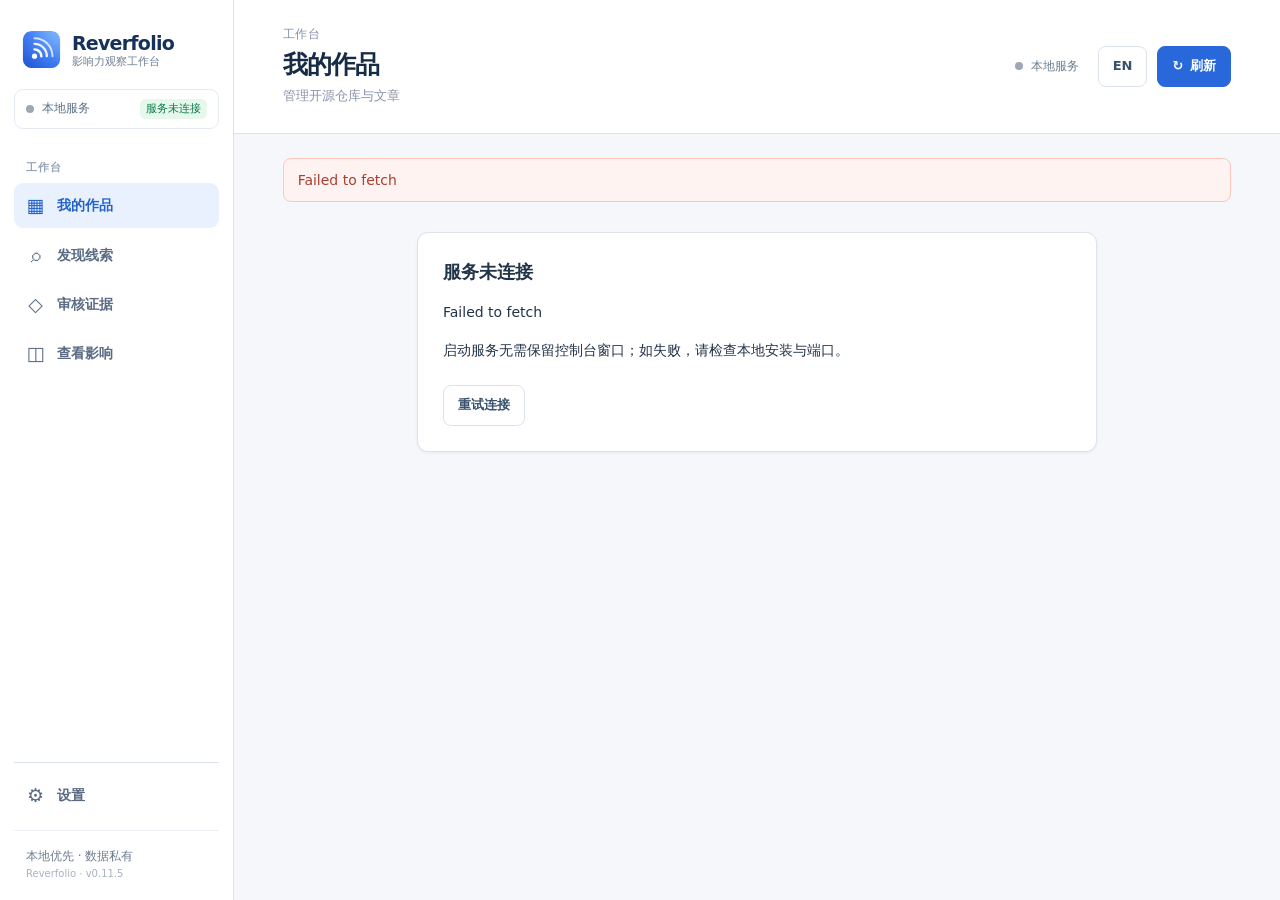
<file: extension/ui/index.html>
<!doctype html>
<html lang="zh-CN">
<head>
  <meta charset="utf-8">
  <meta name="viewport" content="width=device-width,initial-scale=1">
  <meta name="color-scheme" content="light">
  <meta name="reverfolio-api-origin" content="http://127.0.0.1:19452">
<title>Reverfolio · 影响力工作台</title>
  <link rel="icon" type="image/svg+xml" href="./favicon.svg">
  <link rel="stylesheet" href="./app.css">
  <script defer src="./local-auth.js"></script>
  <script defer src="./app.js"></script>
  <script defer src="./dashboard.js"></script>
  <script defer src="./settings.js"></script>
</head>
<body>
  <div class="app">
    <aside class="sidebar">
      <div class="brand"><div class="brand-mark"><img src="./favicon.svg" width="39" height="39" alt="" aria-hidden="true"></div><div><strong>Reverfolio</strong><small data-i18n="影响力观察工作台">影响力观察工作台</small></div></div>
      <div class="sidebar-status"><span class="online-dot"></span><span data-i18n="本地服务">本地服务</span><span class="pill" data-i18n="已连接">已连接</span></div>
      <div class="nav-label" data-i18n="工作台">工作台</div>
      <nav id="navigation" aria-label="Workspaces"></nav>
      <div class="sidebar-bottom"><div class="sidebar-footer"><span data-i18n="本地优先 · 数据私有">本地优先 · 数据私有</span><small>Reverfolio · v0.11.5</small></div></div>
    </aside>
    <div class="main-shell">
      <header class="topbar">
        <div><div class="eyebrow" data-i18n="工作台">工作台</div><h1 id="page-title">影响力总览</h1><p id="page-subtitle"></p></div>
        <div class="top-actions"><span class="sync-indicator"><span class="online-dot"></span><span data-i18n="本地服务">本地服务</span></span>
          <button type="button" class="btn btn-secondary" data-action="open-browser-tab" id="open-browser-tab" title="在标签页中打开" hidden>↗</button>
          <button type="button" class="btn btn-secondary" data-action="toggle-locale" id="locale-button">EN</button>
          <button type="button" class="btn btn-primary" data-action="refresh"><span aria-hidden="true">↻</span> <span data-i18n="刷新">刷新</span></button>
        </div>
      </header>
      <main class="workspace-main">
        <div class="notice" id="notice" role="status" aria-live="polite"></div>
        <section id="view" aria-label="Reverfolio workspace"><div class="loading">正在读取 Reverfolio 数据…</div></section>
      </main>
    </div>
  </div>
</body>
</html>
</file>
<file: extension/ui/app.css>
:root{font:14px/1.6 system-ui,-apple-system,"Segoe UI","Noto Sans CJK SC","Microsoft YaHei",sans-serif;color:#223448;background:#f5f7fa;--border:#dce3ee;--blue:#2868da;--blue-soft:#eaf2ff;--text:#223448;--sub:#6d7c8f}
*{box-sizing:border-box}body{margin:0}button,input,select,textarea{font:inherit}button{cursor:pointer}a{color:var(--blue);text-decoration:none}a:hover{text-decoration:underline}
.app{min-height:100vh;display:flex}.sidebar{width:234px;min-width:234px;position:sticky;top:0;height:100vh;background:#fff;border-right:1px solid var(--border);display:flex;flex-direction:column;padding:24px 14px 18px}.brand{display:flex;align-items:center;gap:11px;margin:4px 8px 18px}.brand-mark{background:linear-gradient(138deg,#2563eb,#5596f8);box-shadow:0 4px 11px #2563eb28;color:white;width:39px;height:39px;border-radius:11px;display:grid;place-items:center;font-weight:800;letter-spacing:-.04em}.brand strong{font-size:19px;color:#17315b;letter-spacing:-.04em}.brand small{display:block;font-size:11px;color:var(--sub);margin-top:-5px}.sidebar-status{display:flex;gap:8px;align-items:center;padding:9px 11px;border:1px solid #e4ebf3;border-radius:9px;font-size:12px;margin-bottom:20px;color:#587088}.online-dot{width:8px;height:8px;border-radius:50%;background:#23bd74;display:inline-block;box-shadow:0 0 0 3px #e4faec}.pill{margin-left:auto;color:#087948;background:#e6f7eb;border-radius:6px;font-size:11px;padding:1px 6px}.nav-label{font-size:11px;color:#95a4b8;letter-spacing:.11em;font-weight:700;padding:10px 12px 7px}.sidebar nav{display:flex;flex-direction:column;gap:5px}.nav-button{border:0;background:transparent;border-radius:9px;text-align:left;width:100%;display:flex;gap:12px;align-items:center;padding:11px 12px;color:#596a82;font-weight:600;transition:background .12s}.nav-button:hover{background:#f1f6ff}.nav-button.active{color:#2262ca;background:#e9f1ff}.nav-icon{display:grid;place-items:center;width:19px;font-size:19px;font-weight:400;line-height:1}.sidebar-bottom{margin-top:auto}.sidebar-footer{border-top:1px solid #ecf0f4;padding:16px 12px 0;font-size:12px;color:var(--sub)}.sidebar-footer small{display:block;color:#a7b1c1}
.main-shell{min-width:0;flex:1}.topbar{background:#fff;border-bottom:1px solid var(--border);min-height:120px;display:flex;align-items:center;justify-content:space-between;gap:24px;padding:25px clamp(18px,3.8vw,56px)}.eyebrow{font-size:12px;color:#8391a7;letter-spacing:.07em}.topbar h1{font-size:25px;font-weight:730;margin:1px 0 0;letter-spacing:-.03em;color:#172b46}.topbar p{color:#8794a7;font-size:13px;margin:1px 0}.top-actions{display:flex;align-items:center;gap:10px;flex-wrap:wrap}.sync-indicator{font-size:12px;color:#667d8f;display:flex;align-items:center;gap:8px;margin-right:9px}.workspace-main{margin:0 auto;padding:24px clamp(18px,3.8vw,56px) 64px;max-width:1590px}.notice{display:none;border-radius:8px;padding:10px 14px;margin-bottom:17px;border:1px solid #c4d8ef;background:#eff6ff;color:#205bab}.notice.active{display:block}.notice.error{background:#fff3f1;color:#aa3e30;border-color:#ffc7be}
.btn{border-radius:8px;border:1px solid var(--border);padding:9px 14px;background:#fff;font-size:13px;font-weight:600;color:#38516d;display:inline-flex;align-items:center;justify-content:center;gap:7px;white-space:nowrap}.btn:hover{border-color:#96b7ed;background:#f8fbff}.btn-primary{background:var(--blue);border-color:var(--blue);color:#fff}.btn-primary:hover{background:#1e54bb;color:#fff}.btn-danger{color:#a23c34}.btn:disabled{opacity:.45;cursor:wait}.btn-sm{padding:5px 10px;font-size:12px}.btn-link{background:none;border:0;color:var(--blue);padding:0}.btn-row{display:flex;gap:9px;flex-wrap:wrap;align-items:center}.section-header{display:flex;justify-content:space-between;align-items:flex-end;gap:16px;margin:23px 0 13px}.section-header:first-child{margin-top:0}.section-header h2{margin:0;font-size:17px;color:#243950}.section-header p{margin:4px 0 0;color:var(--sub);font-size:12px}.card,.panel{border:1px solid var(--border);background:white;border-radius:11px;box-shadow:0 1px 3px #142c5010;padding:20px;margin-bottom:18px}.card h2,.panel h2{font-size:16px;margin:0 0 13px}.panel-title{margin:0 0 14px;font-size:16px;color:#2b3c51}.card-sub{color:var(--sub);font-size:12px}.stat-grid{display:grid;grid-template-columns:repeat(4,minmax(0,1fr));gap:16px}.stat-card{padding:20px 21px;background:#fff;border:1px solid var(--border);border-radius:11px}.stat-label{color:#788a9f;font-size:12px}.stat-value{font-size:29px;font-weight:740;color:#213b5d;margin:4px 0;line-height:1.35}.stat-hint{font-size:11px;color:#92a0b1}.stat-card.primary .stat-value{color:var(--blue)}
.grid-2{display:grid;grid-template-columns:minmax(0,1.3fr) minmax(260px,.7fr);gap:16px}.grid-cards{display:grid;grid-template-columns:repeat(auto-fit,minmax(280px,1fr));gap:14px}.mini-card{border:1px solid var(--border);border-radius:10px;background:#fff;padding:18px}.mini-card h3{margin:0;font-size:15px}.mini-card .meta{font-size:12px;color:var(--sub);margin:5px 0 10px;overflow-wrap:anywhere}.data-table{width:100%;border-collapse:collapse;font-size:13px}.data-table th{text-align:left;color:#8190a5;font-size:11px;font-weight:700;letter-spacing:.02em;background:#f8fafd;border-bottom:1px solid var(--border);padding:11px 12px}.data-table td{padding:12px;border-bottom:1px solid #edf0f5;vertical-align:top}.data-table tr:last-child td{border-bottom:0}.data-table tr:hover td{background:#fbfcff}.table-wrap{overflow:auto;border:1px solid #e8edf4;border-radius:8px}.num{font-variant-numeric:tabular-nums;font-weight:650}.muted{color:var(--sub)}.empty{color:#94a0ae;text-align:center;padding:32px}.badge{display:inline-flex;align-items:center;background:#f1f5fa;border-radius:6px;color:#586b80;font-size:11px;font-weight:600;padding:3px 8px}.badge.verified{color:#0d8355;background:#e8f8f0}.badge.pending{color:#a36a1a;background:#fff5e6}.badge.rejected,.badge.gone,.badge.failed{color:#a33a38;background:#fbe9e8}.badge.complete{color:#0b7c4d;background:#e8f8f0}.badge.partial{color:#826316;background:#fff5df}.badge.running{color:#226bd0;background:#edf4ff}.tag{display:inline-flex;background:#eff4fb;color:#38648d;padding:2px 7px;border-radius:5px;font-size:11px}.evidence-list{display:grid;gap:13px}.evidence-item{padding:18px;border:1px solid var(--border);border-radius:10px;background:white}.evidence-head{display:flex;gap:10px;align-items:center;justify-content:space-between}.evidence-item h3{margin:0;font-size:15px}.evidence-item blockquote{margin:12px 0;padding:10px 14px;border-left:3px solid #aac9f6;background:#f8faff;color:#5f748e;line-height:1.6;overflow-wrap:anywhere}.evidence-actions{display:flex;flex-wrap:wrap;gap:8px;align-items:center}.evidence-url{overflow-wrap:anywhere;font-size:12px}.form-grid{display:grid;grid-template-columns:repeat(2,minmax(0,1fr));gap:13px}.field{display:flex;flex-direction:column;gap:5px;font-size:12px;font-weight:650;color:#536983}.field input,.field select,.field textarea,.input{border:1px solid #d4dfed;border-radius:7px;padding:9px 11px;min-width:0;width:100%;background:white;color:#24384f;font-size:13px}.field textarea{min-height:74px;resize:vertical}.field.full{grid-column:1/-1}.form-actions{display:flex;align-items:center;justify-content:flex-end;margin-top:14px;gap:8px}.toolbar{display:flex;align-items:center;justify-content:space-between;flex-wrap:wrap;gap:10px;margin-bottom:16px}.search{width:min(340px,100%);border:1px solid #d4dfed;background:#fff;padding:9px 13px;border-radius:7px;font-size:13px}.subtle{font-size:12px;color:#8c9aaa}.separator{border:0;border-top:1px solid #e8edf4;margin:17px 0}details summary{cursor:pointer;color:#2968be;font-size:13px}details[open] summary{margin-bottom:12px}pre{white-space:pre-wrap;overflow-wrap:anywhere;background:#f6f8fb;padding:13px;border-radius:7px;font-size:12px;max-height:360px;overflow:auto}code{font-size:12px}.inline-input{width:min(270px,100%);border:1px solid #d4dfed;border-radius:7px;padding:7px 10px;background:#fff;font-size:12px}.list-row{padding:13px 0;border-bottom:1px solid #edf0f5}.list-row:last-child{border:0}.work-header{display:flex;justify-content:space-between;gap:12px;align-items:center}.work-stats{display:flex;gap:15px;color:#657c96;font-size:12px;margin-top:9px;flex-wrap:wrap}.link-row{font-size:12px;margin-top:7px;overflow-wrap:anywhere}.loading{padding:42px;text-align:center;color:#7890a6}.desc{color:#71839c;font-size:13px;margin-top:0}.status-line{display:flex;gap:12px;align-items:center}.metric-bar{height:8px;border-radius:8px;background:#eef4fb;min-width:100px;overflow:hidden}.metric-bar span{display:block;height:100%;background:#6da4f5;border-radius:8px}.kpi-note{color:#8593a7;font-size:12px;line-height:1.6;margin:10px 0}
@media(max-width:1180px){.stat-grid{grid-template-columns:repeat(2,minmax(0,1fr))}.grid-2{grid-template-columns:1fr}}@media(max-width:700px){.app{display:block}.sidebar{position:relative;height:auto;width:100%;min-width:0;padding:12px;display:block}.brand{margin:0 4px 10px}.sidebar-status,.nav-label,.sidebar-bottom{display:none}.sidebar nav{flex-direction:row;overflow-x:auto;gap:4px}.nav-button{padding:9px 10px;white-space:nowrap;width:auto}.nav-icon{display:none}.topbar{padding:16px;min-height:98px}.topbar h1{font-size:21px}.topbar p,.sync-indicator{display:none}.workspace-main{padding:15px}.stat-grid{grid-template-columns:repeat(2,minmax(0,1fr));gap:9px}.stat-card{padding:14px}.stat-value{font-size:23px}.grid-cards,.form-grid{grid-template-columns:1fr}.field.full{grid-column:auto}}

body.busy button{pointer-events:none;opacity:.6}

/* Hierarchical settings: nested tree + functional detail pane. */
.settings-shell{display:grid;grid-template-columns:minmax(270px,345px) minmax(0,1fr);gap:18px;align-items:start}
.settings-browser,.settings-detail{background:#fff;border:1px solid var(--border);border-radius:11px;box-shadow:0 1px 3px #142c5010}
.settings-browser{padding:18px 0;min-height:480px;overflow:hidden}
.settings-browser-header{padding:0 18px 13px}
.settings-browser-header h2{font-size:18px;margin:0;color:#23364e}
.settings-browser-header p{font-size:12px;color:var(--sub);margin:3px 0}
.settings-search-wrap{padding:0 16px 14px;border-bottom:1px solid #ecf0f6}
.settings-search-wrap input{width:100%;border:1px solid #d4dfed;border-radius:8px;padding:10px 12px;color:#334962;outline-offset:2px}
#settings-tree{padding:10px 10px 0}
.settings-tree-branch{margin:2px 0}
.settings-tree-row{--depth:0;width:100%;display:flex;align-items:center;gap:8px;min-height:55px;padding:8px 11px 8px calc(10px + var(--depth)*14px);border:0;border-radius:8px;background:transparent;text-align:left;color:#334865;transition:background .15s}
.settings-tree-row:hover{background:#f4f7fc}
.settings-tree-row.is-selected{background:#eaf2ff;color:#235cba}
.settings-tree-marker{width:16px;font-size:17px;flex-shrink:0;color:#7b96b7;display:grid;place-items:center}
.settings-tree-copy{flex:1;min-width:0}
.settings-tree-copy strong{display:block;font-size:13px;font-weight:650;line-height:1.45}
.settings-tree-copy small{display:block;font-size:11px;font-weight:400;color:#8997a9;overflow:hidden;text-overflow:ellipsis;white-space:nowrap}
.settings-tree-count{font-size:11px;color:#8697a8;background:#edf2f8;border-radius:5px;padding:1px 5px}
.settings-tree-next{font-size:19px;color:#91a0af}
.settings-tree-children{border-left:1px solid #edf0f6;margin-left:23px}
.settings-detail{min-height:480px;padding:24px;margin:0}
.settings-detail h2{font-size:19px;color:#253950;margin:8px 0 7px}
.settings-breadcrumb{display:flex;align-items:center;gap:4px;flex-wrap:wrap;margin-bottom:17px}
.settings-crumb{border:0;padding:1px 3px;background:transparent;color:#5c78a0;font-size:12px}
.settings-crumb:last-of-type{color:#285ead;font-weight:600}
.settings-crumb-sep{color:#adb9c9}
.settings-detail-empty{min-height:370px;display:flex;flex-direction:column;justify-content:center;align-items:center;text-align:center;color:#7e8c9c}
.settings-detail-empty h2{margin:6px 0;color:#314961}
.settings-detail-empty p{margin:0;font-size:13px}
.settings-detail-symbol{font-size:36px;color:#afbfda}
.settings-category-list{display:grid;gap:8px;margin-top:18px}
.settings-category-card{border:1px solid #e4e9f2;background:#fbfcfe;border-radius:9px;padding:14px 16px;display:flex;align-items:center;justify-content:space-between;gap:12px;text-align:left}
.settings-category-card:hover{background:#eef5ff;border-color:#bdd1ef}
.settings-category-card strong{display:block;color:#324761;font-size:14px}
.settings-category-card small{display:block;color:#8395a9;font-size:12px}
.settings-fields{display:grid;gap:16px}
.settings-field{border:1px solid #e8edf5;border-radius:9px;padding:16px 18px}
.settings-field label{display:grid;grid-template-columns:minmax(0,1fr) minmax(150px,240px);column-gap:20px;align-items:center}
.settings-field label strong{color:#2e4560;font-size:14px;grid-column:1;grid-row:1}
.settings-field label small{color:#8796a9;font-size:12px;grid-column:1;grid-row:2;line-height:1.5}
.settings-field input,.settings-field select{grid-column:2;grid-row:1/span 2;width:100%;border:1px solid #cfdbe9;border-radius:7px;padding:9px 10px;color:#2c4565;background:white;min-width:0}
.settings-savebar{display:flex;justify-content:flex-end;align-items:center;gap:9px;flex-wrap:wrap;margin-top:22px;border-top:1px solid #edf1f7;padding-top:18px}
.settings-hint{font-size:12px;color:#8b9aab;margin-right:auto}
.settings-results-count{color:#8193a5;font-size:12px;padding:8px 10px}
.settings-search-hit{display:block;width:100%;border:0;background:white;text-align:left;padding:11px 14px;border-radius:7px}
.settings-search-hit:hover{background:#f1f6ff}
.settings-search-hit strong{display:block;color:#324f70;font-size:13px}
.settings-search-hit small{display:block;color:#92a1b0;font-size:11px;line-height:1.4}
.settings-empty{padding:26px;text-align:center;color:#94a1b2;font-size:13px}
.settings-status{padding:15px 0;border-bottom:1px solid #edf0f5}
.settings-status:last-child{border-bottom:0}
.settings-status .muted{margin:7px 0}
.settings-info{margin-top:20px;color:#607795;padding:11px 12px;background:#f4f8fc;border-radius:8px}
body.compact-layout .stat-card{padding:13px}
body.compact-layout .mini-card,body.compact-layout .panel{padding:13px}
body.compact-layout .data-table td{padding:7px 11px}
body.compact-layout .workspace-main{padding-top:15px}
@media(max-width:1100px){.settings-shell{grid-template-columns:minmax(220px,300px) minmax(0,1fr)}}
@media(max-width:780px){.settings-shell{grid-template-columns:1fr}.settings-browser,.settings-detail{min-height:0}.settings-field label{grid-template-columns:1fr;row-gap:7px}.settings-field label strong,.settings-field label small,.settings-field input,.settings-field select{grid-column:1;grid-row:auto}}

/* CSP-safe recursive indentation: no inline style attributes. */
.settings-tree-row[data-depth="1"]{padding-left:24px}
.settings-tree-row[data-depth="2"]{padding-left:38px}
.settings-tree-row[data-depth="3"]{padding-left:52px}
.settings-tree-row[data-depth="4"]{padding-left:66px}


/* BlogCTL-style full-width hierarchical settings navigation: one level at a time. */
.settings-full-page{
  width:100%;
  max-width:none;
  margin:0;
  min-height:0;
  padding:clamp(18px,2vw,32px);
}
.settings-full-page .settings-browser-header{padding:0 0 16px}
.settings-full-page .settings-browser-header h2{font-size:20px}
.settings-full-page .settings-search-wrap{padding:0 0 20px;border-bottom:0}
.settings-full-page .settings-search-wrap input{max-width:none;width:100%;padding:12px 14px}
.settings-full-page .settings-category-list{display:grid;grid-template-columns:1fr;gap:0;margin-top:0;border:1px solid #e4eaf2;border-radius:10px;overflow:hidden}
.settings-full-page .settings-category-card{
  width:100%;
  min-height:78px;
  border:0;
  border-bottom:1px solid #e8edf4;
  border-radius:0;
  padding:15px 22px;
  background:#fff;
}
.settings-full-page .settings-category-card:last-child{border-bottom:0}
.settings-full-page .settings-category-card:hover{background:#f2f7ff}
.settings-full-page .settings-category-card strong{font-size:15px}
.settings-full-page .settings-category-card small{font-size:12px;margin-top:3px}
.settings-category-meta{color:#899bb2;display:flex;gap:16px;align-items:center}
.settings-category-chevron{color:#7d9ac4;font-size:22px;line-height:1}
.settings-full-page .settings-breadcrumb{margin-bottom:23px}
.settings-full-page .settings-detail-empty{display:none}
.settings-full-page .settings-fields{max-width:none}
.settings-full-page .settings-field label{grid-template-columns:minmax(0,1fr) minmax(220px,36%)}
.settings-full-page .settings-search-hit{display:flex;padding:15px 22px}
.settings-full-page .settings-results-count{background:#f7fafd;padding:9px 18px}
@media(max-width:780px){
 .settings-full-page .settings-field label{grid-template-columns:1fr}
 .settings-full-page .settings-category-card{padding:12px 14px;min-height:66px}
}

/* Settings must consume all horizontal space available next to the app nav. */
body:has(.settings-full-page) .workspace-main{max-width:none;width:100%}

.brand-mark:has(img){background:transparent;box-shadow:none;border-radius:11px;overflow:hidden}
.brand-mark img{display:block;width:100%;height:100%}

/* Same management UI in the Edge/Chrome extension side panel. */
[hidden]{display:none!important}
.reverfolio-extension body{background:#f5f7fb}
.reverfolio-extension .app{display:flex;min-height:100vh}
.reverfolio-extension .sidebar{
  display:flex;position:sticky;top:0;flex:0 0 58px;
  width:58px;min-width:58px;height:100vh;
  padding:12px 5px;overflow:auto;
}
.reverfolio-extension .sidebar .brand{margin:3px auto 14px}
.reverfolio-extension .sidebar .brand>div:last-child,.reverfolio-extension .sidebar-status,.reverfolio-extension .nav-label,.reverfolio-extension .sidebar-bottom{display:none}
.reverfolio-extension .sidebar nav{display:flex;flex-direction:column;gap:7px;overflow:visible}
.reverfolio-extension .sidebar .nav-button{
  flex:0 0 auto;min-width:0;width:100%;padding:12px 3px;
  display:flex;justify-content:center;align-items:center;
  border-radius:8px;
}
.reverfolio-extension .nav-button .nav-icon{display:grid;width:22px;font-size:21px}
.reverfolio-extension .nav-button span:last-child{display:none}
.reverfolio-extension .main-shell{flex:1;min-width:0}
.reverfolio-extension .topbar{min-height:65px;padding:13px 15px;gap:9px}
.reverfolio-extension .topbar h1{font-size:17px}
.reverfolio-extension .topbar p,.reverfolio-extension .topbar .eyebrow,.reverfolio-extension .topbar .sync-indicator{display:none}
.reverfolio-extension .top-actions{gap:5px;flex-wrap:nowrap}
.reverfolio-extension .top-actions .btn{padding:7px 9px;font-size:12px}
.reverfolio-extension .workspace-main{
  padding:13px 11px 32px;margin:0 auto;max-width:none;width:100%;
}
.reverfolio-extension .stat-grid{grid-template-columns:repeat(2,minmax(0,1fr));gap:8px}
.reverfolio-extension .stat-card{padding:13px 12px}
.reverfolio-extension .stat-card .stat-value{font-size:24px}
.reverfolio-extension .stat-card .stat-label{font-size:11px}
.reverfolio-extension .stat-card .stat-hint{font-size:10px}
.reverfolio-extension .grid-2,.reverfolio-extension .grid-cards,.reverfolio-extension .form-grid{grid-template-columns:1fr}
.reverfolio-extension .section-header{align-items:center}
.reverfolio-extension .section-header h2{font-size:14px}
.reverfolio-extension .panel,.reverfolio-extension .mini-card{padding:12px}
.reverfolio-extension .data-table{font-size:11px}
.reverfolio-extension .data-table td,.reverfolio-extension .data-table th{padding:9px 7px}
.reverfolio-extension .settings-full-page{padding:13px}
.reverfolio-extension .settings-full-page .settings-category-card{min-height:62px;padding:12px 11px}
.reverfolio-extension .settings-full-page .settings-category-card strong{font-size:13px}
.reverfolio-extension .settings-field label{grid-template-columns:1fr}
.reverfolio-extension .settings-field label strong,.reverfolio-extension .settings-field label small,
.reverfolio-extension .settings-field input,.reverfolio-extension .settings-field select{grid-column:1;grid-row:auto}
.reverfolio-extension .settings-savebar{justify-content:flex-end}
.reverfolio-extension .settings-hint{width:100%}


/* Interactive source cards replace the raw table on the dashboard.
   Exact unsummarized metrics remain available in an expandable table. */
.activity-grid{display:grid;grid-template-columns:repeat(auto-fill,minmax(240px,1fr));gap:13px;margin-bottom:15px}
.activity-card{background:#fff;border:1px solid #dde6f2;border-radius:11px;padding:16px;box-shadow:0 1px 3px #172d4310;display:flex;flex-direction:column;gap:14px;min-width:0}
.activity-card:hover{border-color:#bad0f1;box-shadow:0 4px 12px #284d7b14}
.activity-top{display:flex;gap:10px;align-items:center;min-width:0}
.activity-icon{width:36px;height:36px;flex-shrink:0;display:grid;place-items:center;border-radius:10px;background:#eaf3ff;color:#3271d0;font-size:20px}
.activity-heading{flex:1;min-width:0;line-height:1.3}
.activity-heading strong{display:block;overflow-wrap:anywhere;font-size:13px}
.activity-heading small{display:block;color:#8596ad;font-size:11px;overflow-wrap:anywhere;margin-top:4px}
.activity-external{align-self:start;font-size:16px}
.activity-stat-row{display:grid;grid-template-columns:repeat(3,minmax(0,1fr));gap:8px;padding:11px 0;border-top:1px solid #e9eef5;border-bottom:1px solid #e9eef5}
.activity-stat-row div{display:flex;flex-direction:column;gap:4px;min-width:0}
.activity-stat-row span{font-size:11px;color:#7c90a5;white-space:nowrap;overflow:hidden;text-overflow:ellipsis}
.activity-stat-row strong{font-size:19px;line-height:1.1;color:#21436c;font-variant-numeric:tabular-nums}
.activity-foot{display:flex;justify-content:space-between;flex-wrap:wrap;font-size:11px;color:#8392a8;gap:8px}
.activity-details{padding:13px 16px}
.activity-details>summary{color:#3069bf;list-style-position:inside;font-weight:650}
.activity-details[open]>summary{margin-bottom:12px}
.reverfolio-extension .activity-grid{grid-template-columns:1fr;gap:9px}
.reverfolio-extension .activity-card{padding:12px;gap:9px}
.reverfolio-extension .activity-stat-row strong{font-size:18px}

.chart-panel{min-width:0;margin-bottom:18px}.chart-panel svg{display:block;width:100%;height:auto;min-height:160px}.chart-panel h3{margin:0}.chart-panel .btn-row{flex-wrap:wrap}.chart-panel .work-header{gap:12px;flex-wrap:wrap}

.impact-charts{display:grid;grid-template-columns:repeat(2,minmax(0,1fr));gap:18px}@media(max-width:900px){.impact-charts{grid-template-columns:minmax(0,1fr)}}

/* Propagation associations are NOT a publication timeline. Only verified evidence has observed dates. */
.propagation-picker{display:flex;align-items:center;gap:15px;max-width:690px}
.propagation-picker span{flex:0 0 85px}
.propagation-picker select{flex:1;min-width:0}
.propagation-flow{display:grid;grid-template-columns:repeat(4,minmax(0,1fr));gap:14px;margin:16px 0 23px}
.propagation-node{position:relative;min-width:0;min-height:190px;border:1px solid #dde6f2;background:#fff;border-radius:12px;padding:17px;box-shadow:0 2px 7px #1c395b0a}
.propagation-node:not(:last-child)::after{content:"›";position:absolute;z-index:1;right:-16px;top:68px;font-size:27px;color:#8ba1c2;font-weight:700}
.propagation-node-head{display:flex;gap:9px;align-items:center;justify-content:space-between;padding-bottom:13px;margin-bottom:13px;border-bottom:1px solid #e8eff6}
.propagation-node-head h3{font-size:13px;line-height:1.35;margin:0}
.propagation-node-head strong{color:#2874ca;background:#ebf3ff;border-radius:15px;padding:3px 8px;font-size:12px;flex-shrink:0}
.propagation-main-link,.propagation-links li{overflow-wrap:anywhere;line-height:1.55;font-size:13px}
.propagation-main-link a{font-weight:650}
.propagation-links{padding:0;margin:0;list-style:none;display:grid;gap:12px}
.propagation-links li{padding-bottom:9px;border-bottom:1px solid #f0f3f8}
.propagation-links li:last-child{border-bottom:0;padding-bottom:0}
.propagation-links small{display:block;color:#8091a8;font-size:10px;overflow-wrap:anywhere;margin-top:3px}
.propagation-lang{display:inline-block;color:#657b98;font-size:11px;margin-right:5px}
.propagation-timeline{position:relative;padding:3px 0 5px 27px;margin:14px 0 20px;list-style:none;border-left:2px solid #d5e4f4}
.propagation-timeline li{position:relative;margin:0 0 18px;padding:12px 16px;background:#fff;border:1px solid #e2eaf3;border-radius:10px;overflow-wrap:anywhere}
.propagation-timeline li::before{content:"";position:absolute;width:9px;height:9px;border-radius:50%;background:#4c85d6;left:-33px;top:19px;box-shadow:0 0 0 3px #e5f0ff}
.propagation-timeline time,.propagation-timeline small{display:block;font-size:11px;color:#758aa3}
.propagation-timeline strong{font-size:13px}
.propagation-timeline p{font-size:12px;margin:7px 0}
@media(max-width:1150px){.propagation-flow{grid-template-columns:repeat(2,minmax(0,1fr))}.propagation-node:nth-child(2)::after{display:none}}
@media(max-width:680px){.propagation-flow{grid-template-columns:1fr}.propagation-node::after{display:none!important}.propagation-picker{display:block}.propagation-picker span{display:block;margin-bottom:7px}}

.offline-panel{max-width:680px;margin:30px auto;padding:25px}
.offline-panel h2{font-size:18px;margin:0 0 14px}
.offline-panel p{overflow-wrap:anywhere;line-height:1.7}
.offline-panel .btn-row{margin-top:22px}
.online-dot.offline{background:#9ca8b6;box-shadow:none}

/* Task-oriented navigation. Keep settings visible and names legible in panels. */
.sidebar #navigation{flex:1;min-height:0;overflow-y:auto}
.sidebar #settings-navigation{flex:none;margin-top:16px;padding-top:10px;border-top:1px solid var(--border)}
.sidebar-bottom{margin-top:12px}
.workflow-guide{margin-bottom:22px}
.workflow-guide p{color:var(--sub);margin:0 0 14px;line-height:1.7}
.workflow-tabs{display:flex;gap:8px;flex-wrap:wrap;border-bottom:1px solid var(--border);padding-bottom:12px}
.workflow-tabs a{padding:8px 13px;border-radius:8px;text-decoration:none;color:#596a82;background:white}
.workflow-tabs a.active{background:#e9f1ff;color:#2262ca;font-weight:700}
.workflow-tabs a:focus-visible,.nav-button:focus-visible{outline:2px solid #2563eb;outline-offset:2px}
.reverfolio-extension .sidebar{flex-basis:84px;width:84px;min-width:84px}
.reverfolio-extension .sidebar .nav-button{flex-direction:column;gap:7px;padding:11px 2px}
.reverfolio-extension .nav-button span:last-child{display:block;font-size:11px;white-space:normal;text-align:center}
.reverfolio-extension .sidebar #navigation{overflow-y:auto}
@media(max-width:700px){
 .sidebar #navigation{flex-wrap:wrap;overflow:visible}
 .sidebar #settings-navigation{margin-top:6px;padding-top:6px}
 .reverfolio-extension .sidebar #settings-navigation{margin-top:16px;padding-top:10px}
}

/* MCP connection workflow ported from SyndiRelay #29. */
#mcpConnectionSettings {
  padding: 8px 0 14px;
  color: #263449;
  font-family: Inter, -apple-system, BlinkMacSystemFont, "Segoe UI", "Microsoft YaHei", sans-serif;
  font-size: 13px;
  line-height: 1.55;
}
#mcpConnectionSettings *, #mcpConnectionSettings *::before, #mcpConnectionSettings *::after { box-sizing: border-box; }
#mcpConnectionSettings .mcp-workflow {
  background: #fff;
  border: 1px solid #e0e5ed;
  border-radius: 13px;
  overflow: hidden;
  box-shadow: 0 7px 25px rgba(37, 54, 82, .035);
}
#mcpConnectionSettings .mcp-workflow-header {
  display: flex;
  align-items: center;
  justify-content: space-between;
  gap: 16px;
  padding: 16px 22px;
  min-height: 62px;
  border-bottom: 1px solid #edf0f5;
  font-size: 13px;
  font-weight: 600;
}
#mcpConnectionSettings .mcp-status-chip {
  display: inline-flex;
  align-items: center;
  gap: 8px;
  flex-shrink: 0;
  max-width: 65%;
  background: #f9fafc;
  border: 1px solid #e2e7ef;
  border-radius: 999px;
  color: #67748a;
  padding: 5px 10px;
  font-size: 12px;
  font-weight: 500;
  line-height: 1.4;
}
#mcpConnectionSettings .mcp-status-dot {
  width: 7px;
  height: 7px;
  flex: 0 0 7px;
  background: #9ca7b8;
  border-radius: 50%;
}
#mcpConnectionSettings .mcp-status-chip[data-kind="ready"] { background: #f4fbf7; border-color: #d2eadc; color: #18704e; }
#mcpConnectionSettings .mcp-status-chip[data-kind="ready"] .mcp-status-dot { background: #20a16d; }
#mcpConnectionSettings .mcp-status-chip[data-kind="pending"] { background: #fffbf2; border-color: #f0dfba; color: #906316; }
#mcpConnectionSettings .mcp-status-chip[data-kind="pending"] .mcp-status-dot { background: #d09a30; }
#mcpConnectionSettings .mcp-status-chip[data-kind="error"] { background: #fff6f6; border-color: #f2d4d6; color: #b43e47; }
#mcpConnectionSettings .mcp-status-chip[data-kind="error"] .mcp-status-dot { background: #d45a63; }
#mcpConnectionSettings .mcp-flow-section { padding: 24px 28px; min-width: 0; }
#mcpConnectionSettings .mcp-flow-section + .mcp-flow-section { border-top: 1px solid #edf0f5; }
#mcpConnectionSettings .mcp-plugin-panel { background: #fcfdff; }
#mcpConnectionSettings .mcp-section-heading { display: flex; align-items: flex-start; gap: 14px; margin-bottom: 20px; }
#mcpConnectionSettings .mcp-step {
  display: grid;
  place-items: center;
  flex: 0 0 34px;
  width: 34px;
  height: 34px;
  border: 1px solid #e5eaf2;
  border-radius: 10px;
  color: #576a85;
  background: #f0f3f8;
  font-size: 11px;
  font-weight: 700;
  letter-spacing: .03em;
}
#mcpConnectionSettings .mcp-section-heading h3 {
  margin: 1px 0 5px;
  font-size: 16px;
  line-height: 1.35;
  letter-spacing: -.015em;
  color: #25364e;
  font-weight: 650;
}
#mcpConnectionSettings .mcp-section-heading p { margin: 0; max-width: 580px; font-size: 12px; color: #748197; line-height: 1.6; }
#mcpConnectionSettings .mcp-flow-body { margin-left: 48px; min-width: 0; }
#mcpConnectionSettings .mcp-field + .mcp-field { margin-top: 18px; }
#mcpConnectionSettings .mcp-field-heading { display: flex; align-items: center; gap: 8px; margin-bottom: 7px; }
#mcpConnectionSettings .mcp-field-heading label { color: #344054; font-size: 13px; font-weight: 600; }
#mcpConnectionSettings .mcp-help {
  display: grid;
  place-items: center;
  width: 17px;
  height: 17px;
  flex-shrink: 0;
  border: 1px solid #bac5d5;
  border-radius: 50%;
  color: #73839b;
  font-size: 11px;
  font-weight: 600;
  line-height: 1;
  text-decoration: none;
}
#mcpConnectionSettings .mcp-help:hover { border-color: #2563eb; color: #2563eb; }
#mcpConnectionSettings .mcp-field input {
  display: block;
  width: 100%;
  height: 43px;
  min-height: 43px;
  padding: 9px 12px;
  border: 1px solid #cfd8e5;
  border-radius: 8px;
  background: #fff;
  color: #24334c;
  font: inherit;
  font-size: 13px;
  transition: border-color .15s, box-shadow .15s;
}
#mcpConnectionSettings .mcp-field input:focus { outline: none; border-color: #7b9cc9; box-shadow: 0 0 0 3px rgba(55, 111, 194, .08); }
#mcpConnectionSettings .mcp-field input:disabled { background: #f8f9fb; opacity: 1; }
#mcpConnectionSettings #mcpTunnelID { font-family: ui-monospace, SFMono-Regular, Consolas, monospace; }
#mcpConnectionSettings .mcp-field small { display: block; margin-top: 6px; min-height: 17px; font-size: 11px; font-weight: 400; color: #8390a4; }
#mcpConnectionSettings .mcp-key-input { position: relative; }
#mcpConnectionSettings .mcp-key-input input { padding-right: 48px; }
#mcpConnectionSettings .mcp-reveal {
  position: absolute;
  top: 4px;
  right: 4px;
  display: grid;
  place-items: center;
  width: 35px;
  height: 35px;
  padding: 0;
  border: none;
  border-radius: 7px;
  background: transparent;
  color: #677891;
}
#mcpConnectionSettings .mcp-reveal:hover:not(:disabled) { background: #f0f3f8; }
#mcpConnectionSettings .mcp-reveal:disabled { color: #b2bccb; background: transparent; opacity: 1; }
#mcpConnectionSettings .mcp-preference {
  display: flex;
  align-items: flex-start;
  gap: 12px;
  width: fit-content;
  max-width: 100%;
  margin: 20px 0 0;
  color: #344054;
  cursor: pointer;
}
#mcpConnectionSettings .mcp-preference input[type="checkbox"] {
  width: 18px;
  height: 18px;
  min-width: 18px;
  flex: 0 0 18px;
  padding: 0;
  margin: 2px 0 0;
  accent-color: var(--ui-primary, #2563eb);
  opacity: 1;
}
#mcpConnectionSettings .mcp-preference strong { display: block; font-size: 13px; font-weight: 600; line-height: 1.5; }
#mcpConnectionSettings .mcp-preference small { display: block; margin: 3px 0 0; max-width: 500px; color: #748197; font-size: 11px; font-weight: 400; line-height: 1.5; }
#mcpConnectionSettings .mcp-button-row { display: flex; align-items: center; flex-wrap: wrap; gap: 9px; margin-top: 22px; }
#mcpConnectionSettings .mcp-button-row button,
#mcpConnectionSettings .mcp-secondary {
  width: auto;
  min-width: 100px;
  min-height: 36px;
  padding: 8px 15px;
  border: 1px solid #cfd8e5;
  border-radius: 8px;
  background: #fff;
  color: #516078;
  font: inherit;
  font-size: 13px;
  font-weight: 550;
  line-height: 1.35;
  opacity: 1;
  white-space: nowrap;
}
#mcpConnectionSettings .mcp-button-row .mcp-primary {
  background: #25364e;
  border-color: #25364e;
  color: #fff;
}
#mcpConnectionSettings .mcp-button-row .mcp-primary:hover:not(:disabled) { background: #17263c; border-color: #17263c; }
#mcpConnectionSettings .mcp-secondary:hover:not(:disabled) { background: #f5f7fb; }
#mcpConnectionSettings .mcp-button-row button:disabled,
#mcpConnectionSettings .mcp-secondary:disabled {
  background: #eef1f6;
  border-color: #eef1f6;
  color: #98a5b8;
  opacity: 1;
  cursor: not-allowed;
}
#mcpConnectionSettings button:focus-visible,
#mcpConnectionSettings a:focus-visible { outline: 3px solid #abc8f6; outline-offset: 2px; }
#mcpConnectionSettings .mcp-message { min-height: 0; margin: 12px 0 0; font-size: 12px; color: #61718b; line-height: 1.5; overflow-wrap: anywhere; }
#mcpConnectionSettings .mcp-message:empty { display: none; }
#mcpConnectionSettings .mcp-message.error { color: #b43e47; }
#mcpConnectionSettings .mcp-plugin-panel .mcp-section-heading { margin-bottom: 12px; }
#mcpConnectionSettings .mcp-plugin-link {
  display: inline-flex;
  align-items: center;
  gap: 11px;
  min-height: 32px;
  color: #315d96;
  font-weight: 600;
  font-size: 13px;
  text-decoration: none;
}
#mcpConnectionSettings .mcp-plugin-link:hover { text-decoration: underline; }
#mcpConnectionSettings .mcp-setup-advanced { border-top: 1px solid #edf0f5; padding-top: 13px; margin-top: 17px; color: #718096; font-size: 12px; }
#mcpConnectionSettings .mcp-setup-advanced > summary { cursor: pointer; font-size: 12px; color: #65758f; }
#mcpConnectionSettings .mcp-setup-advanced p { margin: 10px 0 6px; }
#mcpConnectionSettings .mcp-local-config { max-height: 180px; margin: 8px 0 10px; padding: 10px; overflow: auto; white-space: pre-wrap; overflow-wrap: anywhere; border: 1px solid #e2e7ef; border-radius: 7px; background: #f8fafc; font: 11px/1.5 ui-monospace, SFMono-Regular, Consolas, monospace; color: #46566d; }
#mcpConnectionSettings .mcp-footer { margin: 14px 6px 0; color: #8b96a7; text-align: center; font-size: 11px; }
@media (max-width: 700px) {
  #mcpConnectionSettings .mcp-flow-section { padding: 20px 16px; }
  #mcpConnectionSettings .mcp-flow-body { margin-left: 0; }
  #mcpConnectionSettings .mcp-section-heading { gap: 11px; }
  #mcpConnectionSettings .mcp-workflow-header { padding: 13px 16px; }
  #mcpConnectionSettings .mcp-button-row button { flex: 1 1 100px; }
}

#mcpConnectionSettings .mcp-auto-connect { margin-top: 12px; }
#mcpConnectionSettings .mcp-client-actions { display: flex; align-items: center; flex-wrap: wrap; gap: 10px; margin-top: 12px; }
#mcpConnectionSettings .mcp-client-actions small { color: #748197; font-size: 11px; }
#mcpConnectionSettings .mcp-tunnel-actions { margin-top: 12px; }
#mcpConnectionSettings .mcp-tunnel-actions .mcp-secondary { width: auto; min-width: 100px; min-height: 36px; background: #fff; border: 1px solid #cfd8e5; }

#mcpConnectionSettings .mcp-startup-error { display: block; margin: 6px 0 0 30px; font-size: 11px; color: #9b6435; }
#mcpConnectionSettings .mcp-startup-error:empty { display: none; }
</file>
